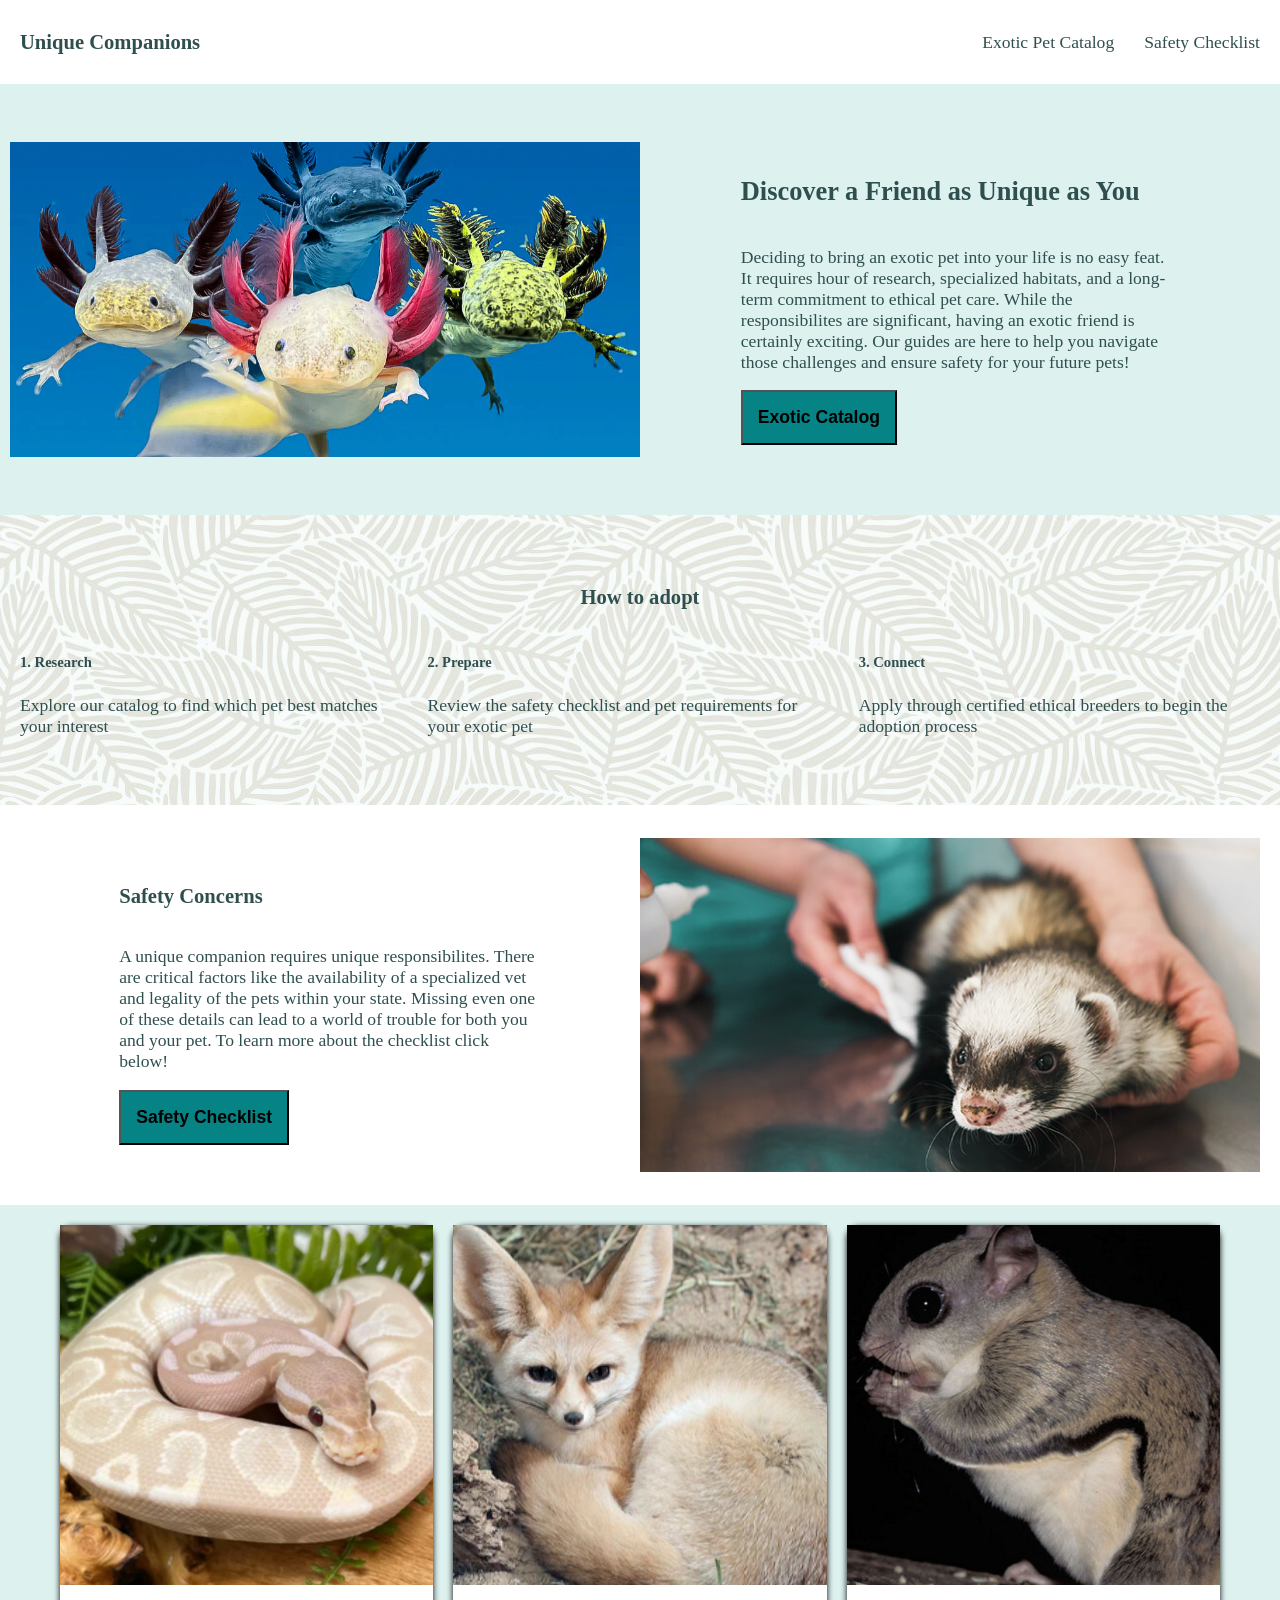
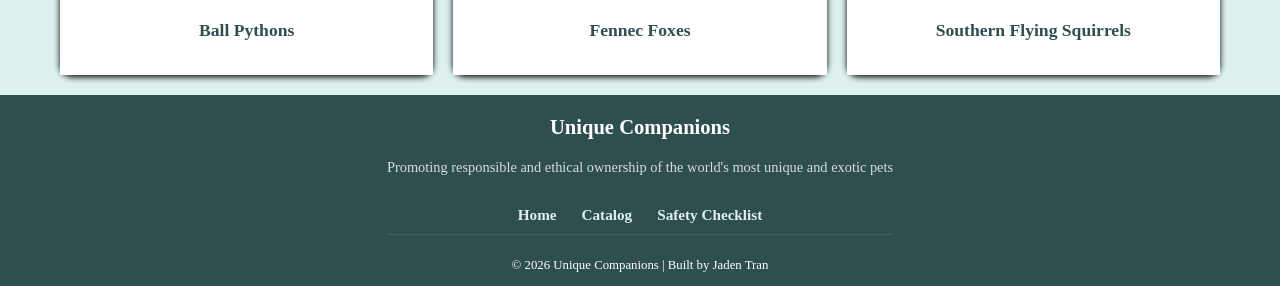
<file: index.html>
<!DOCTYPE html>
<html lang="en">
<head>
    <meta charset="UTF-8">
    <meta name="viewport" content="width=device-width, initial-scale=1.0">
    <title>Home Page</title>
    <style>
        button{
            cursor: pointer;
        }
    </style>
    <link rel="stylesheet" href="project.css">
</head>

<body>
    <header>
        <a href="index.html"><h3>Unique Companions</h3></a>
        <nav>
            <ul class="nav">
                <li><a href="exoticcatalog.html">Exotic Pet Catalog</a></li>
                <li><a href="safetychecklist.html">Safety Checklist</a></li>
            </ul>
        </nav>
    </header>

    <div class="hero">
        <img src="./imgs/axolotlvariety.png" class="hero-image" alt="axolotlplanet">
        <div class="hero-content">
            <h2>Discover a Friend as Unique as You</h2>
            <p>Deciding to bring an exotic pet into your life is no easy feat. It requires hour of research, specialized habitats, and a long-term commitment to ethical pet care.
                While the responsibilites are significant, having an exotic friend is certainly exciting. Our guides are here to help you navigate those challenges and ensure safety for your future pets!
            </p>
            <button type="button" onclick="window.location.href='exoticcatalog.html'">Exotic Catalog</button>
        </div>
    </div>

        <div class="how-to-adopt">
            <div>
                <h3>How to adopt</h3>
            </div>
            <div class="items">
                <div class="item">
                    <h5>1. Research</h5>
                    <p class="box-container">Explore our catalog to find which pet best matches your interest</p>
                </div>
                <div class="item">
                    <h5>2. Prepare</h5>
                    <p class="box-container">Review the safety checklist and pet requirements for your exotic pet</p>
                </div>
                <div class="item">
                    <h5>3. Connect</h5>
                    <p class="box-container">Apply through certified ethical breeders to begin the adoption process</p>
                </div>
            </div>
        </div>
    </div>

    <div class="mid">
        <div class="mid-content">
            <h3>Safety Concerns</h3>
            <p>A unique companion requires unique responsibilites. There are critical factors like the availability of a specialized vet and legality of the pets within your state.
                Missing even one of these details can lead to a world of trouble for both you and your pet. To learn more about the checklist click below!
            </p>
            <button type="button" onclick="window.location.href='safetychecklist.html'">Safety Checklist</button>
        </div>
        <img src="./imgs/Find-Potential-Vets.jpg" alt="Ferret clinic" class="mid-image">
    </div>

    <div class="catalog-grid" id="home-featured-pets">

    </div>
    
<footer>
    <div class="footer-container">
        <h3>Unique Companions</h3>
        <p class="disclaimer">Promoting responsible and ethical ownership of the world's most unique and exotic pets</p>
        
        <div class="footer-links">
            <a href="./index.html">Home</a>
            <a href="./exoticcatalog.html">Catalog</a>
            <a href="./safetychecklist.html">Safety Checklist</a>
        </div>

        <div class="footer-bottom">
            <p>&copy; 2026 Unique Companions | Built by Jaden Tran</p>
        </div>
    </div>
</footer>

    <script src="petcard.js"></script>
</body>
</html>
</file>
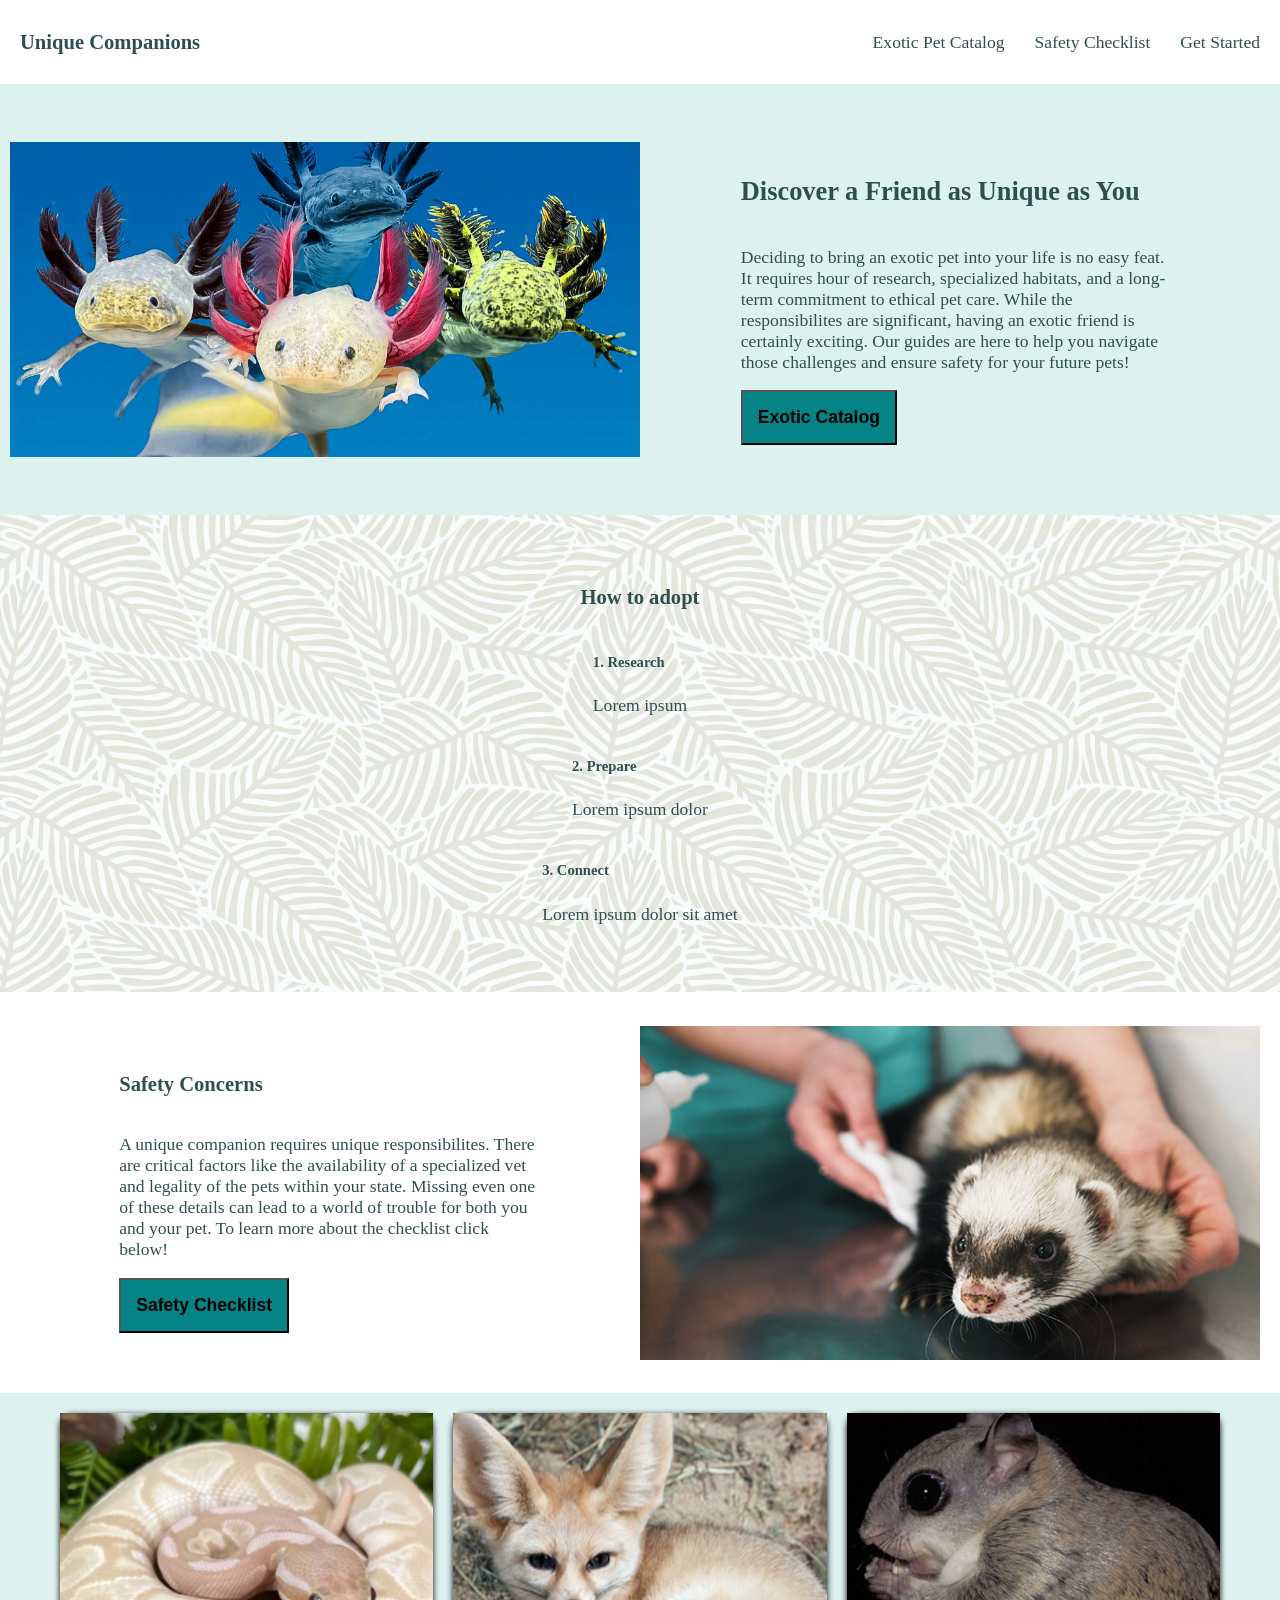
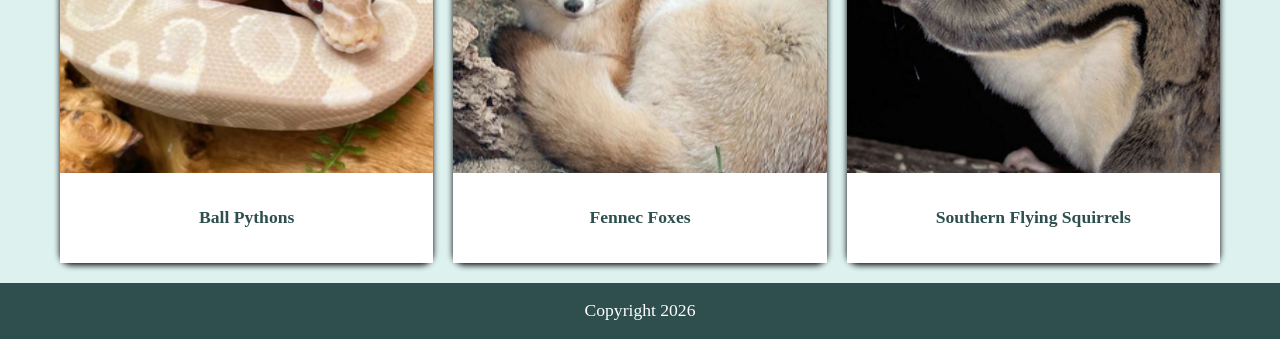
<file: projectindex.html>
<!DOCTYPE html>
<html lang="en">
<head>
    <meta charset="UTF-8">
    <meta name="viewport" content="width=device-width, initial-scale=1.0">
    <title>Home Page</title>
    <link rel="stylesheet" href="project.css">
</head>

<body>
    <header>
        <a href="projectindex.html"><h3>Unique Companions</h3></a>
        <nav>
            <ul class="nav">
                <li><a href="exoticcatalog.html">Exotic Pet Catalog</a></li>
                <li><a href="safetychecklist.html">Safety Checklist</a></li>
                <li><a href="#">Get Started</a></li>
            </ul>
        </nav>
    </header>

    <div class="hero">
        <img src="./imgs/axolotlvariety.png" class="hero-image" alt="axolotlplanet">
        <div class="hero-content">
            <h2>Discover a Friend as Unique as You</h2>
            <p>Deciding to bring an exotic pet into your life is no easy feat. It requires hour of research, specialized habitats, and a long-term commitment to ethical pet care.
                While the responsibilites are significant, having an exotic friend is certainly exciting. Our guides are here to help you navigate those challenges and ensure safety for your future pets!
            </p>
            <button type="button">Exotic Catalog</button>
        </div>
    </div>

        <div class="how-to-adopt">
            <div>
                <h3>How to adopt</h3>
            </div>
            <div class="item">
                <h5>1. Research</h5>
                <p>Lorem ipsum</p>
            </div>
            <div class="item">
                <h5>2. Prepare</h5>
                <p>Lorem ipsum dolor</p>
            </div>
            <div class="item">
                <h5>3. Connect</h5>
                <p>Lorem ipsum dolor sit amet</p>
            </div>
        </div>
    </div>

    <div class="mid">
        <div class="mid-content">
            <h3>Safety Concerns</h3>
            <p>A unique companion requires unique responsibilites. There are critical factors like the availability of a specialized vet and legality of the pets within your state.
                Missing even one of these details can lead to a world of trouble for both you and your pet. To learn more about the checklist click below!
            </p>
            <button type="button">Safety Checklist</button>
        </div>
        <img src="./imgs/Find-Potential-Vets.jpg" alt="Ferret clinic" class="mid-image">
    </div>

    <div class="catalog-grid" id="home-featured-pets">

    </div>
    
    <footer>
        <p>Copyright 2026</p>
    </footer>

    <script src="petcard.js"></script>
</body>
</html>
</file>
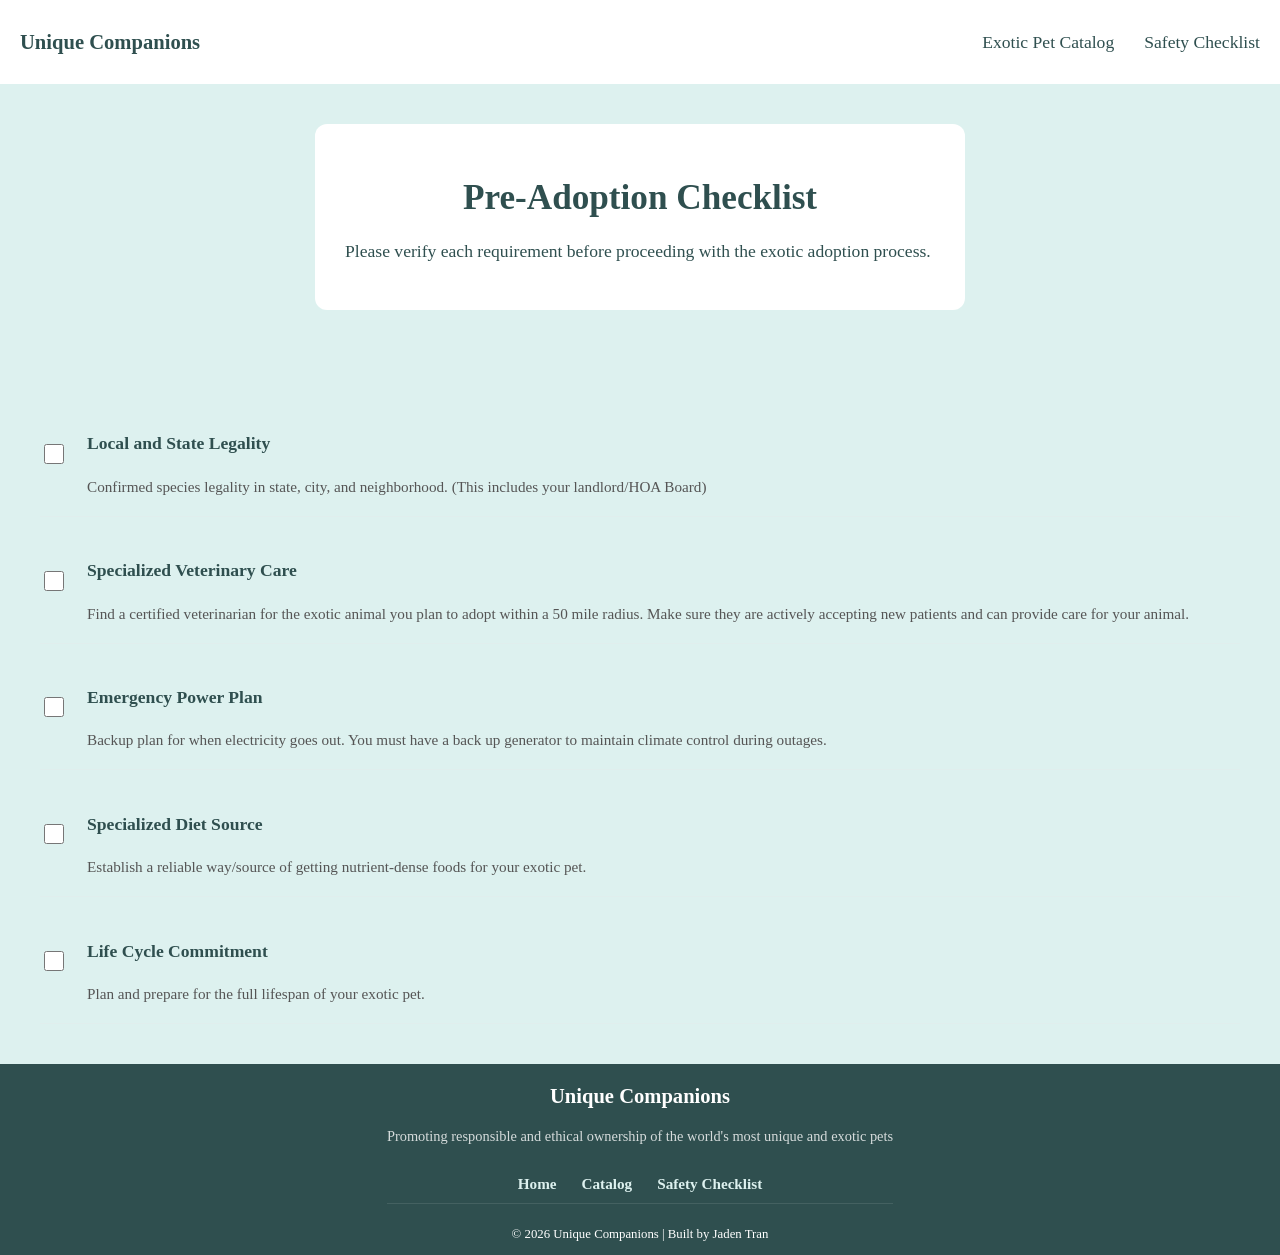
<file: safetychecklist.html>
<!DOCTYPE html>
<html lang="en">
<head>
    <meta charset="UTF-8">
    <meta name="viewport" content="width=device-width, initial-scale=1.0">
    <title>Catalog</title>
    <link rel="stylesheet" href="project.css">
</head>

<body>
    <header>
        <a href="index.html"><h3>Unique Companions</h3></a>
        <nav>
            <ul class="nav">
                <li><a href="exoticcatalog.html">Exotic Pet Catalog</a></li>
                <li><a href="safetychecklist.html">Safety Checklist</a></li>
            </ul>
        </nav>
    </header>

        <div class="header-box">
            <div>
                <h1>Pre-Adoption Checklist</h1>
                <p>Please verify each requirement before proceeding with the exotic adoption process.</p>
            </div>
        </div>

    <div class="padding">
        <div class="check-item">
            <input type="checkbox">
            <div class="check-text">
                <h4>Local and State Legality</h4>
                <p>Confirmed species legality in state, city, and neighborhood. (This includes your landlord/HOA Board)</p>
            </div>
        </div>

        <div class="check-item">
            <input type="checkbox">
            <div class="check-text">
                <h4>Specialized Veterinary Care</h4>
                <p>Find a certified veterinarian for the exotic animal you plan to adopt within a 50 mile radius.
                    Make sure they are actively accepting new patients and can provide care for your animal.
                </p>
            </div>
        </div>

        <div class="check-item">
            <input type="checkbox">
            <div class="check-text">
                <h4>Emergency Power Plan</h4>
                <p>Backup plan for when electricity goes out. You must have a back up generator
                    to maintain climate control during outages.
                </p>
            </div>
        </div>

        <div class="check-item">
            <input type="checkbox">
            <div class="check-text">
                <h4>Specialized Diet Source</h4>
                <p>Establish a reliable way/source of getting nutrient-dense foods for your exotic pet.</p>
            </div>
        </div>

        <div class="check-item">
            <input type="checkbox">
            <div class="check-text">
                <h4>Life Cycle Commitment</h4>
                <p>Plan and prepare for the full lifespan of your exotic pet.</p>
            </div>
        </div>
    </div>

<footer>
    <div class="footer-container">
        <h3>Unique Companions</h3>
        <p class="disclaimer">Promoting responsible and ethical ownership of the world's most unique and exotic pets</p>
        
        <div class="footer-links">
            <a href="../index.html">Home</a>
            <a href="../exoticcatalog.html">Catalog</a>
            <a href="../safetychecklist.html">Safety Checklist</a>
        </div>

        <div class="footer-bottom">
            <p>&copy; 2026 Unique Companions | Built by Jaden Tran</p>
        </div>
    </div>
</footer>

    <script src="petcard.js"></script>
</body>
</html>
</file>
<file: project.css>
* {
    box-sizing: border-box;
}

body{
    margin: 0;
    padding: 0;
    background-color: #DDF1EF;
    color: #2F4F4F;
    font-family: Inter;
    font-size: 1.1rem;
}

header{
    display: flex;
    justify-content: space-between;
    align-items: center;
    background-color: #FFFFFF;
    padding: 10px 20px;
}

header a{
    text-decoration: none;
    color: #2F4F4F
}

.nav{
    display: flex;
    list-style: none;
    gap: 30px;
    margin: 0;
    padding: 0;
}

h1{
    display: flex;
    justify-content: center;
    align-items: center;
}

/* Mobile layout */

.hero{
    display: flex;
    flex-direction: column;
    justify-content: center;
    align-items: center;
    padding: 10px;
}

.hero-image{
    width: 100%;
    height: auto;
    max-width: 100%;
}

.hero-content{
    padding: 40px 20px;
    min-width: 250px;
    display: flex;
    flex-direction: column;
    justify-content: center;
    align-items: flex-start;
}

.mid{
    display: flex;
    flex-direction: column;
    justify-content: center;
    align-items: center;
    padding: 0 20px;
    background-color: #FFFFFF;
}

.mid-image{
    width: 100%;
    height: auto;
    order: -1;
}

.mid-content{
    padding: 40px 20px;
    display: flex;
    flex-direction: column;
    justify-content: center;
    align-items: flex-start;
}

button{
    background-color: #068385;
    padding: 15px;
    font-size: 1.1rem;
    font-weight: bold;
}

.carousel{
    display: flex;
    flex-direction: column;
    align-items: center;
    padding: 40px 0;
}

.care-guide{
    display: flex;
    flex-direction: column;
    justify-content: center;
    align-items: center;
    background-color: #FFFFFF;
    padding-bottom: 20px;
}

.flex-container{
    display: flex;
    flex-direction: row;
    justify-content: space-between;
    padding: 0 20px;
}

.guide-content{
    display: flex;
    flex-direction: column;
    padding: 40px;
}

.items{
    display: flex;
    flex-direction: row;
    gap: 40px
}

.box-container{
    height: auto;
    max-width: 800px;
}

.bullet-list{
    padding-left: 0;
}

.habitat-image{
    max-width: 100%;
    height: auto;
    border-radius: 8px;
}

.icon-image{
    width: 100%;
    max-width: 400px;
    height: auto;
    flex-shrink: 0;
}

.pet-pages nav{
    font-size: 1.1rem;
}

.pet-pages {
    font-size: 1.5rem;
}

/* Desktop View */

@media (min-width: 768px){
    .hero{
        flex-direction: row;
    }

    .hero-image{
        width: 50%;
        height: auto;
    }

    .hero-content{
        width: 50%;
        padding: 60px 8%;
    }

    .mid{
        flex-direction: row;
    }

    .mid-image{
        width: 50%;
        height: auto;
        order: 2;
    }

    .mid-content{
        width: 50%;
        padding: 60px 8%;
    }

    .carousel-content{
    display: flex;
    flex-direction: row;
    align-items: center;
    padding: 40px 0;
    gap: 40px;
}

button:hover {
    cursor: pointer;
}

}

.difficulty-section{
    text-align:center;
    padding: 60px 20px;
}

.difficulty-summary{
    display: flex;
    justify-content: center;
    align-items: center;
    margin: 0 auto 40px auto;
}

.difficulty-container{
    display: flex;
    flex-wrap: wrap;
    align-items: center;
    justify-content: center;
    align-items: stretch;
    gap: 30px;
    margin: 0 auto;
}

.how-to-adopt{
    background-image: url(./imgs/palm-fronds-background.png);
    display: flex;
    flex-direction: column;
    background-color: #F2FAF8;
    justify-content: center;
    align-items: center;
    padding: 50px 20px;
}

footer{
    background-color: #FFDBDB;
    width: 100%;
    display: flex;
    justify-content: center;
    padding: 10px 0px
}

/* Pet cards */

.catalog-grid {
    display: grid;
    grid-template-columns: repeat(auto-fit, minmax(300px, 1fr));
    gap: 20px;
    padding: 40px 20px;
    max-width: 1200px;
    margin: 0 auto;
}

.pet-card {
    display: flex;
    flex-direction: column;
    height: 450px;
    background-color: #FFFFFF;
    border-radius: 12px;
    box-shadow: 0 2px 6px black;
    text-decoration: none;
}

.pet-card:hover{
    transform: translateY(-5px);
}

.pet-image-box{
    height: 80%;
    width: 100%;
}

.pet-image-box img{
    width: 100%;
    height: 100%;
    object-fit: cover;
}

.pet-name-box {
    height: 20%;
    display: flex;
    justify-content: center;
    align-items: center;
    background-color: #FFFFFF;
    color: #2F4F4F;
}

.pet-name-box h4{
    margin: 0;
}

#home-featured-pets{
    padding: 20px;
    gap: 20px;
}

.stat-card{
    background: #f9f9f9;
    border: 1px solid #E0EEED;
    border-radius: 12px;
    padding: 30px;
    width: 300px;
    display: flex;
    flex-direction: column;
    align-items: center;
    transition: transform 0.3s ease;
}

.stat-card:hover{
    transform: translateY(-5px);
    border-color: #068385;
}

.stat-icon{
    font-size: 2.5rem;
    margin-bottom: 10px;
}

.stat-score {
    font-weight: bold;
    color: #068385;
    margin: 10px 0;
    text-transform: uppercase;
    font-size: 0.9rem;
}

.stat-card p{
    font-size: 0.95rem;
    line-height: 1.5;
}

footer{
    background-color: #2F4F4F;
    color: #FFFFFF;
    padding: 0px 20px;
    text-align: center;
    width: 100%;
}

.footer-container{
    max-width: 800px;
    margin: 0 auto;
}

.disclaimer {
    font-size: 0.9rem;
    opacity: 0.8;
    margin-bottom: 30px;
}

.footer-links{
    display: flex;
    justify-content: center;
    gap: 25px;
    margin-bottom: 10px;
}

.footer-links a {
    color: #DDF1EF;
    text-decoration: none;
    font-weight: bold;
    font-size: 0.95rem;
}

.footer-links a:hover{
    text-decoration: underline;
}

.footer-bottom{
    border-top: 1px solid rgb(255, 255, 255, .1);
    padding-top: 10px;
    font-size: 0.8rem;
}

.header-box {
    max-width: 650px;
    margin: 40px auto;
    padding: 30px;
    background: #FFFFFF;
    border-radius: 12px;
}

.check-item {
    display: flex;
    align-items: center;
    gap: 20px;
    padding: 20px 0;
    border-bottom: 1px solid #E0EEED;
}

.check-text{
    margin: 0;
    cursor: pointer;
    color: #2F4F4F;
    transition: color 0.2s;
}

.check-text:hover{
    color: #068385;
}

.check-text p {
    margin: 5px 0 0 0;
    font-size: 0.95rem;
    color: #555;
}

input[type="checkbox"] {
    width: 20px;
    height: 20px;
    margin-top: 5px;
    accent-color: #068385;
}

.padding{
    padding: 40px;
}
</file>
